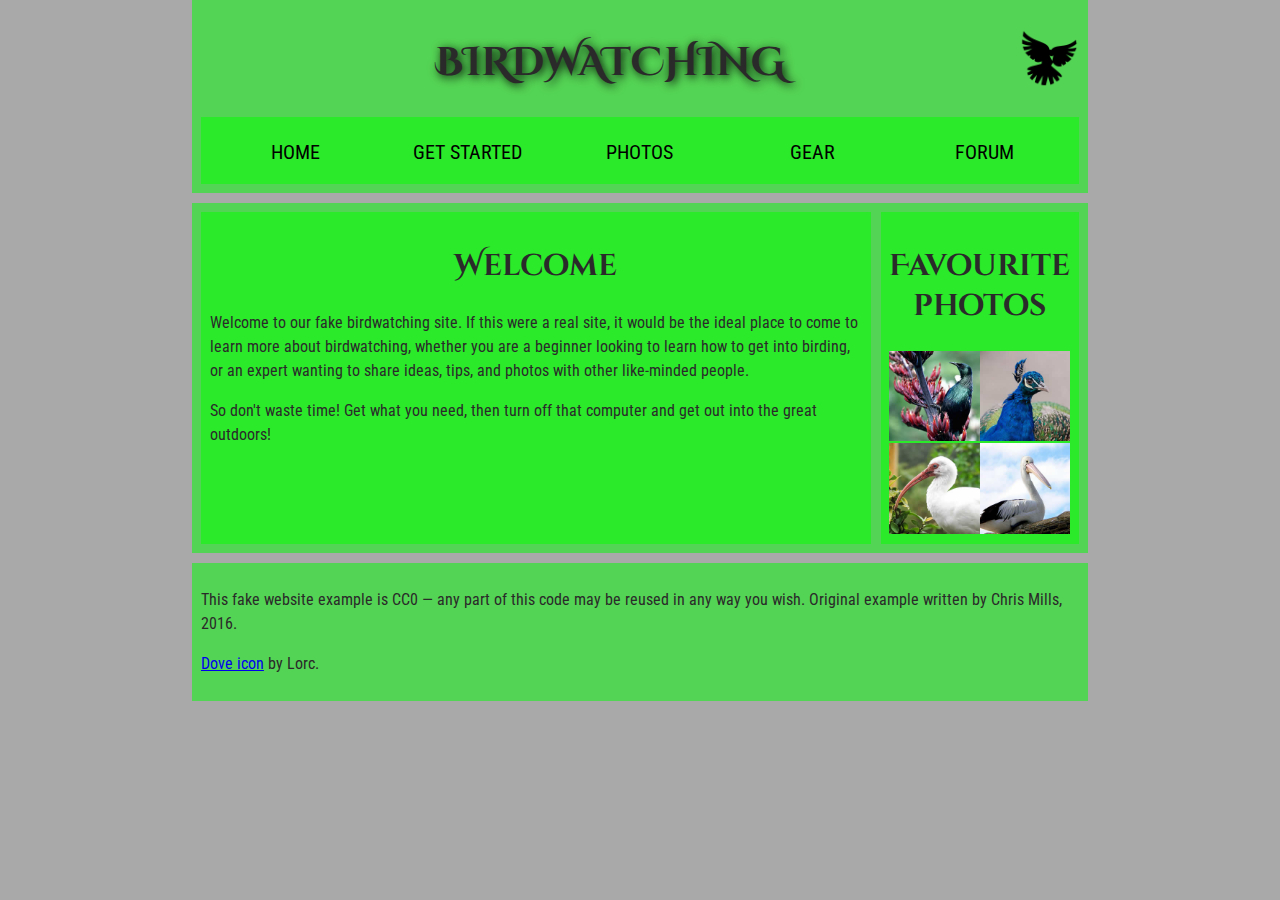
<file: assets/index.html>
<!DOCTYPE html>
<html lang="en">
  <head>
    <meta charset="utf-8">
    <title>Birdwatching</title>
    <link href="https://fonts.googleapis.com/css?family=Roboto+Condensed:300%7CCinzel+Decorative:700" rel="stylesheet">
    <link href="style.css" rel="stylesheet">
    <!--[if lt IE 9]>
      <script src="https://cdnjs.cloudflare.com/ajax/libs/html5shiv/3.7.3/html5shiv.js"></script>
    <![endif]-->
  </head>

  <body>
      <header>
      <h1>Birdwatching</h1>
      <img src="dove.png" alt="a simple dove logo">

      <nav>
      <ul>
        <li><span>Home</span></li>
        <li><a href="#">Get started</a></li>
        <li><a href="#">Photos</a></li>
        <li><a href="#">Gear</a></li>
        <li><a href="#">Forum</a></li>
      </ul>
    </nav>
    </header>
    <main>
      <article>
      <h2>Welcome</h2>

      <p>Welcome to our fake birdwatching site. If this were a real site, it would be the ideal place to come to learn more about birdwatching, whether you are a beginner looking to learn how to get into birding, or an expert wanting to share ideas, tips, and photos with other like-minded people.</p>

      <p>So don't waste time! Get what you need, then turn off that computer and get out into the great outdoors!</p>
    </article>
    <aside>
      <h2>Favourite photos</h2>

      <a href="favorite-1.jpg"><img src="favorite-1_th.jpg" alt="Small black bird, black claws, long black slender beak, links to larger version of the image"></a>
      <a href="favorite-2.jpg"><img src="favorite-2_th.jpg" alt="Top half of a pretty bird with bright blue plumage on neck, light colored beak, blue headdress, links to larger version of the image"></a>
      <a href="favorite-3.jpg"><img src="favorite-3_th.jpg" alt="Top half of a large bird with white plumage, very long curved narrow light colored break, links to larger version of the image"></a>
      <a href="favorite-4.jpg"><img src="favorite-4_th.jpg" alt="Large bird, mostly white plumage with black plumage on back and rear, long straight white beak, links to larger version of the image"></a>
    </aside>
    </main>
    <footer>
      <p>This fake website example is CC0 — any part of this code may be reused in any way you wish. Original example written by Chris Mills, 2016.</p>

      <p><a href="http://game-icons.net/lorc/originals/dove.html">Dove icon</a> by Lorc.</p>
    </footer>
  </body>
</html>
</file>
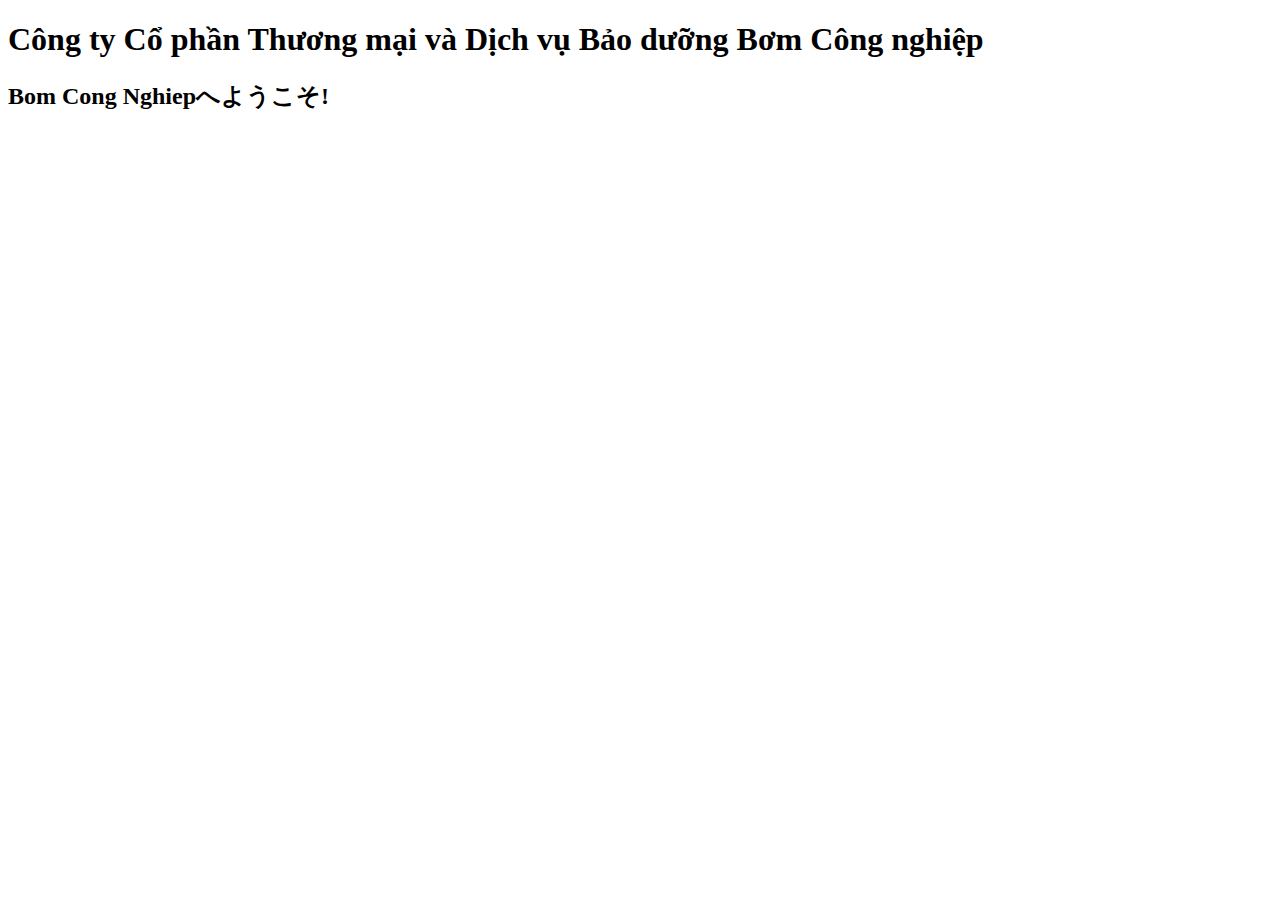
<file: images/index.html>
<!DOCTYPE html>
<html>
  <head>
    <meta charset="utf-8" name="description" content="Trang web chính không chính thức của Công ty Cổ phần Thương mại và Dịch vụ Bảo dưỡng Bơm Công nghiệp.">
    <meta property="og:image" content="https://dafarya.github.io/images/BomCongNghiepJSC_logo.png">
    <meta property="og:description" content="Trang web chính không chính thức của Công ty Cổ phần Thương mại và Dịch vụ Bảo dưỡng Bơm Công nghiệp.">
    <meta property="og:title" content="Bơm Công nghiệp JSC">
    <title>Bơm Công nghiệp JSC</title>
  </head>
  <body>
    <h1>Công ty Cổ phần Thương mại và Dịch vụ Bảo dưỡng Bơm Công nghiệp</h1>
    <h2>Bom Cong Nghiepへようこそ!</h2>
  </body>
</html>
</file>
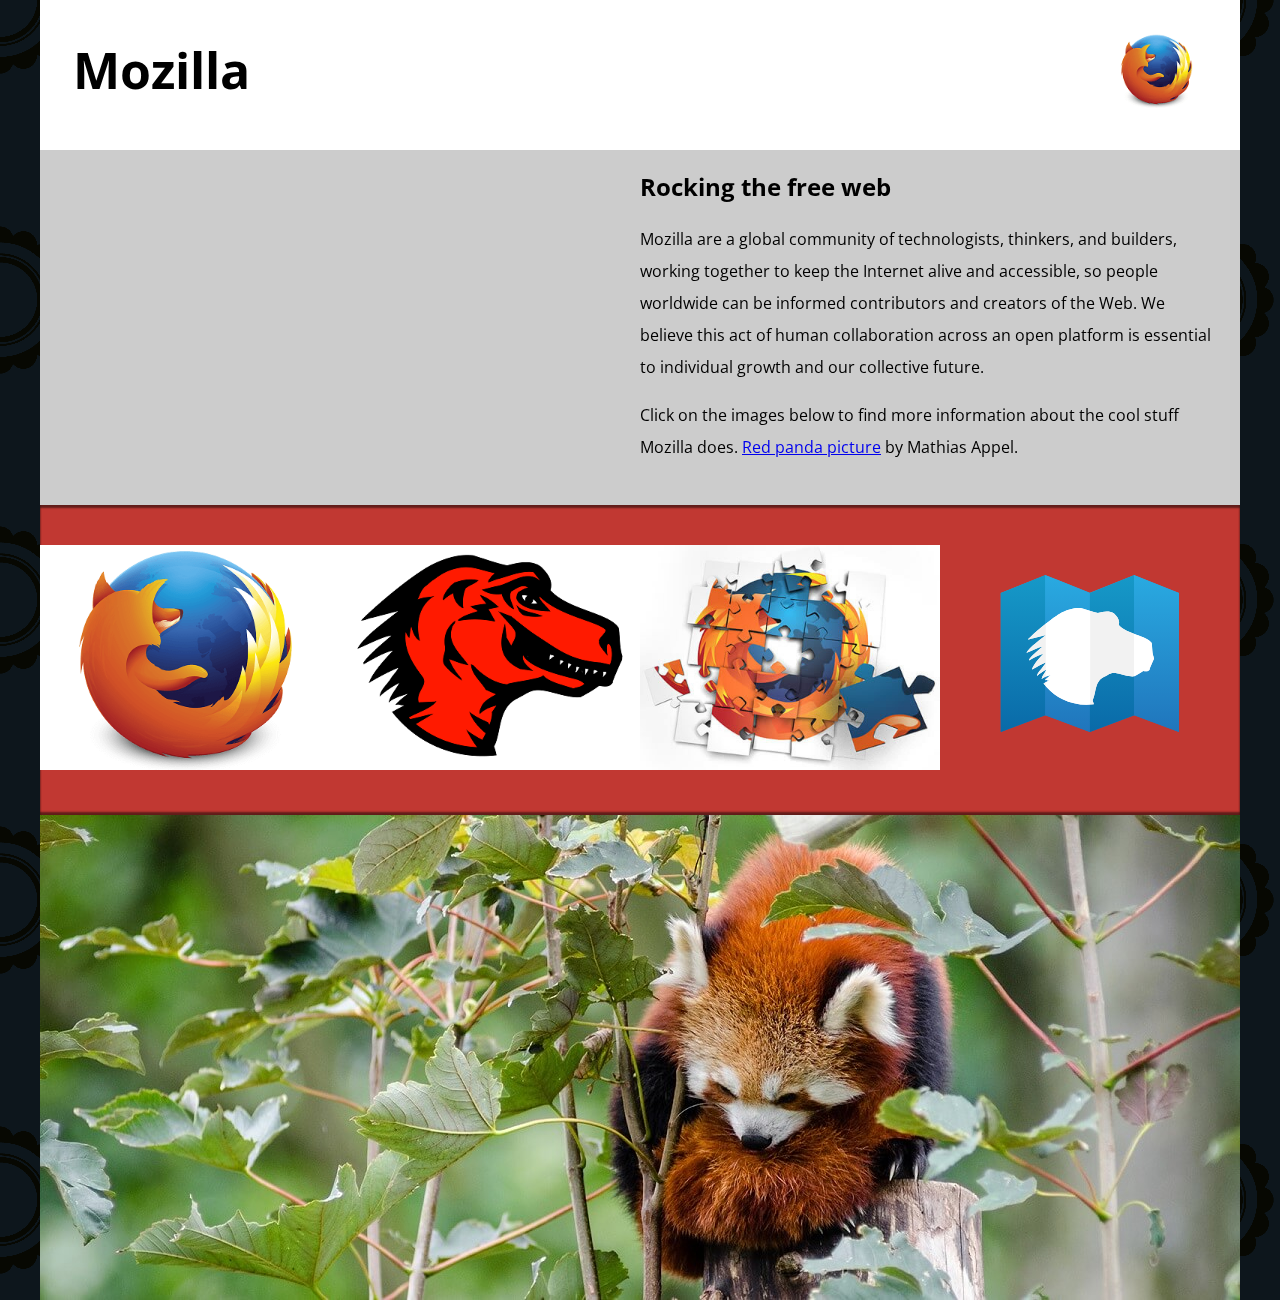
<file: mdn-splash-page-start/index.html>
<!DOCTYPE html>
<html>
  <head>
    <meta charset="utf-8">
    <meta name="viewport" content="width=device-width">
    <title>Mozilla splash page</title>
    <link href='https://fonts.googleapis.com/css?family=Open+Sans:400,700' rel='stylesheet' type='text/css'>
    <style>
      /* header and body setup */

      html {
        font-family: 'Open Sans', sans-serif;
        background: url(pattern.png);
      }

      body {
        width: 100%;
        max-width: 1200px;
        margin: 0 auto;
        background-color: white;
        position: relative;
      }

      /* Header styling */

      header {
        height: 150px;
      }

      header img {
        width: 100px;
        position: absolute;
        right: 32.5px;
        top: 32.5px;
      }

      h1 {
        font-size: 50px;
        line-height: 140px;
        margin: 0 0 0 32.5px;
      }

      /* main section and video styling */

      main {
        background: #ccc;
      }

      article {
        padding: 20px;
      }

      h2 {
        margin-top: 0;
      }

      p {
        line-height: 2;
      }

      iframe {
        float: left;
        margin: 0 20px 20px 0;
        max-width: 100%;
      }

      /* further info links */

      .further-info {
        clear: left;
        padding: 40px 0;
        background: #c13832;
        box-shadow: inset 0 3px 2px rgba(0,0,0,0.5),
                    inset 0 -3px 2px rgba(0,0,0,0.5);
      }

      .further-info a {
        width: 25%;
        display: block;
        float: left;
      }

      .further-info img {
        max-width: 100%;
      }

      .clearfix {
        clear: both;
      }

      /* Red panda image */

      .red-panda img {
        display: block;
        max-width: 100%;
      }
    </style>
  </head>
  <body>
    <header>
      <h1>Mozilla</h1>
      <!-- insert <img> element, link to the small
          version of the Firefox logo -->
      <img src="firefox_logo-only_RGB_120px.png">
    </header>

    <main>
      <article>
        <!-- insert iframe from youtube -->
        <iframe width="560" height="315" src="https://www.youtube.com/embed/ojcNcvb1olg" title="YouTube video player" frameborder="0" allow="accelerometer; autoplay; clipboard-write; encrypted-media; gyroscope; picture-in-picture" allowfullscreen></iframe>
        <h2>Rocking the free web</h2>

        <p>Mozilla are a global community of technologists, thinkers, and builders, working together to keep the Internet alive and accessible, so people worldwide can be informed contributors and creators of the Web. We believe this act of human collaboration across an open platform is essential to individual growth and our collective future.</p>

        <p>Click on the images below to find more information about the cool stuff Mozilla does. <a href="https://www.flickr.com/photos/mathiasappel/21675551065/">Red panda picture</a> by Mathias Appel.</p>
      </article>

      <div class="further-info">
        <!-- insert images with srcsets and sizes -->
        <a href="https://www.mozilla.org/en-US/firefox/new/">
          <img srcset="firefox_logo-only_RGB_120px.png 120w,
                      firefox_logo-only_RGB_400px.png 400w"
                sizes="(max-width: 500px) 120px,
                      400px"
                src="firefox_logo-only_RGB_400px.png"
                alt="firefox logo">
        </a>
        <a href="https://www.mozilla.org/">
          <img srcset="mozilla-dinosaur-head_120px.png 120w,
                      mozilla-dinosaur-head_400px.png 400w"
                sizes="(max-width: 500px) 120px,
                      400px"
                src="mozilla-dinosaur-head_400px.png"
                alt="mozilla dinosaur head logo">  
        </a>
        <a href="https://addons.mozilla.org/">
          <img srcset="firefox-addons_120px.jpg 120w,
                        firefox-addons.jpg 400w"
                sizes="(max-width: 500px) 120px,
                      400px"  
                src= "firefox-addons.jpg"
                alt="firefox addons logo"
                >
        </a>
        <a href="https://developer.mozilla.org/en-US/">
          <img src="mdn.svg"
                alt="mdn logo">
        </a>
        <div class="clearfix"></div>
      </div>

      <div class="red-panda">
        <!-- insert picture element -->
        <picture>
          <source media="(max-width: 600px) " srcset="red-panda_600px.jpg">
          <source media="(min-width: 601px)" srcset="red-panda_1200px.jpg" >
          <img src="red-panda_1200px.jpg">
        </picture>
      </div>

    </main>
  </body>
</html>
</file>
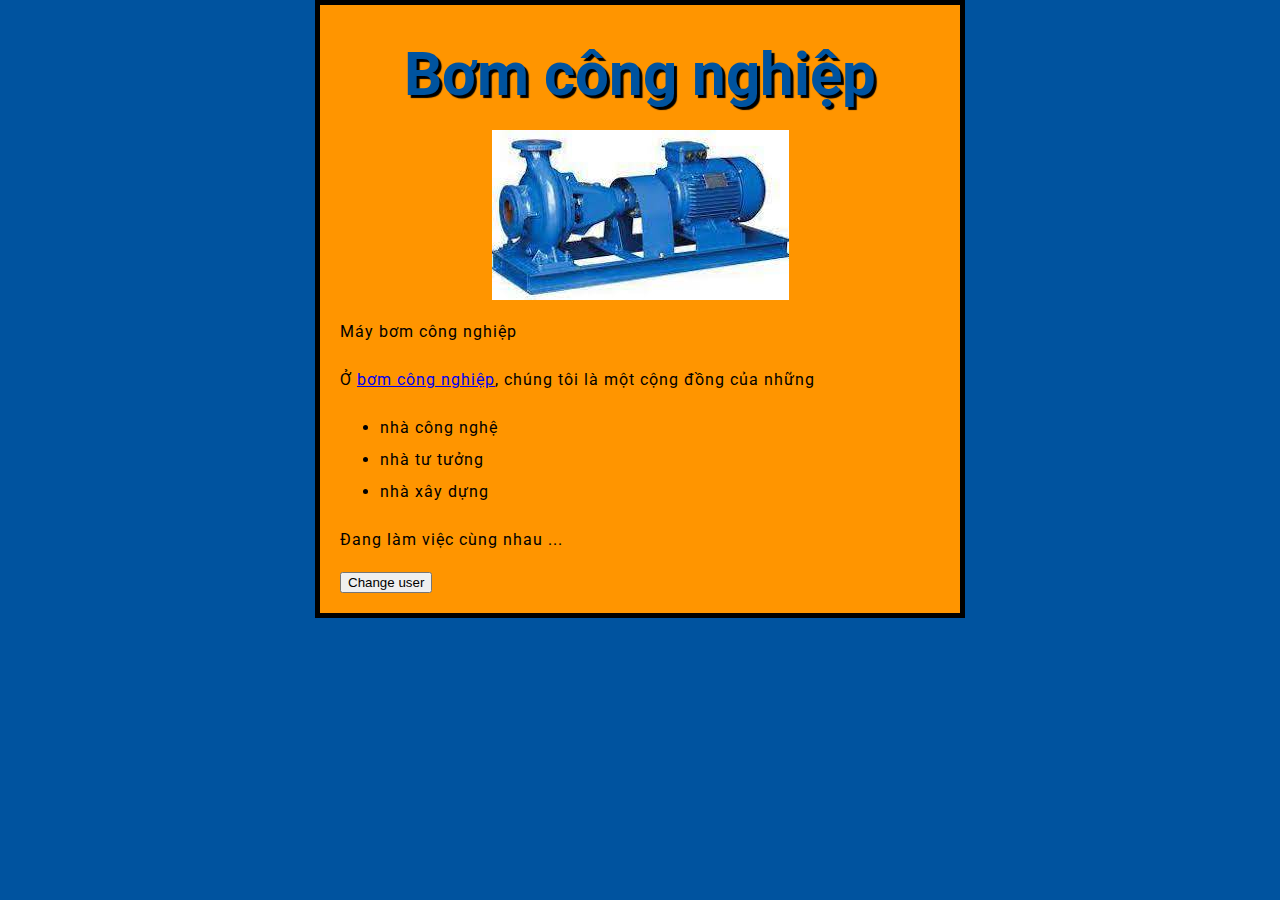
<file: test-site/index.html>
<!DOCTYPE html>
<html>
  <head>
    <meta charset="utf-8">
    <title>Máy bơm công nghiệp</title>
    <link rel="preconnect" href="https://fonts.googleapis.com">
　　<link rel="preconnect" href="https://fonts.gstatic.com" crossorigin>
　　<link href="https://fonts.googleapis.com/css2?family=Roboto:wght@100&display=swap" rel="stylesheet">
  </head>
  <body>
    <link href="styles/style.css" rel="stylesheet">
    <h1>Bơm công nghiệp</h1>

    <img src="images\mayBom1.jfif" alt="Ảnh một máy bơm công nghiệp">
    <p>Máy bơm công nghiệp</p>
    <p>Ở <a href= "https://www.google.com/url?sa=i&url=http%3A%2F%2Fwsc.com.vn%2Floi-ich-khi-dung-bom-cong-nghiep-chinh-hang.html&psig=AOvVaw116PLgnJXfrtN4PUh4keis&ust=1637834960280000&source=images&cd=vfe&ved=0CAsQjRxqFwoTCMCrv-rgsPQCFQAAAAAdAAAAABAG">bơm công nghiệp</a>, chúng tôi là một cộng đồng của những</p>

    <ul>
    <li>nhà công nghệ</li>
    <li>nhà tư tưởng</li>
    <li>nhà xây dựng</li>
    </ul>

    <p>Đang làm việc cùng nhau ... </p>
    <button>Change user</button>
    <script src="scripts/main.js"></script>
  </body>
</html>
</file>
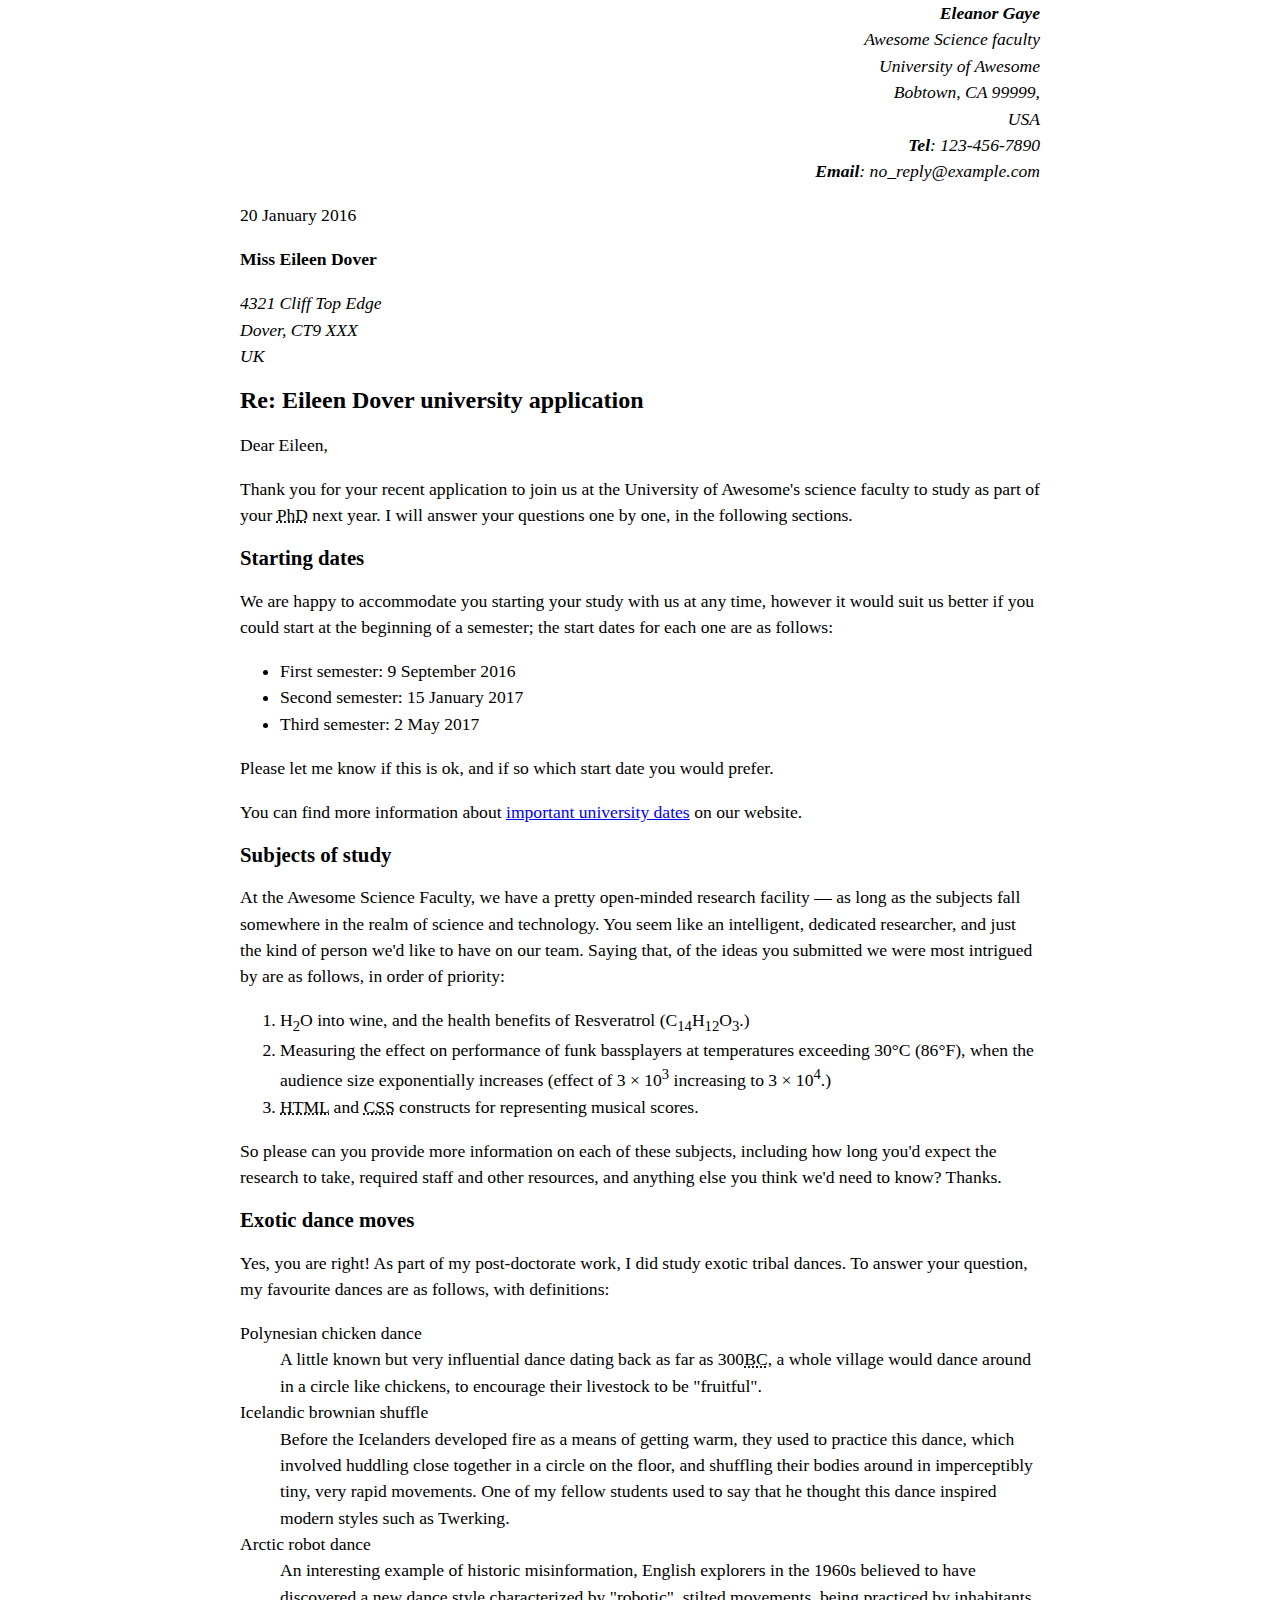
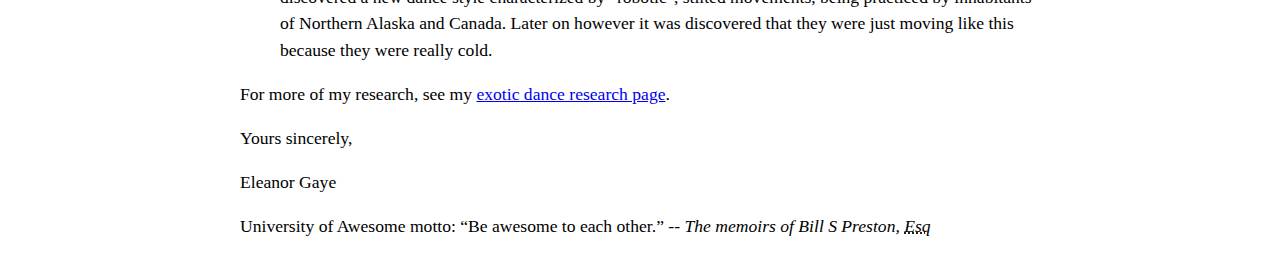
<file: letter-text.html>
<html>
    <head>
      <meta charset="utf-8">
      <meta name="Description" CONTENT="Author: Eleanor Gaye">
      <link rel="stylesheet" href="styles/css-text.css">
    </head>
    <body>
        <p>
        <address class="sender-column">
        <strong>Eleanor Gaye</strong><br> 
        Awesome Science faculty<br>
        University of Awesome<br>
        Bobtown, CA 99999,<br>
        USA<br>
        <strong>Tel</strong>: 123-456-7890<br>
        <strong>Email</strong>: no_reply@example.com<br>
        </address>
        </p>
        <p><time class="sender-column" datetime="2016-01-20" >20 January 2016</time></p>
        
        <p>
        <strong>Miss Eileen Dover</strong><br>
        <address >
        4321 Cliff Top Edge<br>
        Dover, CT9 XXX<br>
        UK<br>
        </address>
        </p>
        
        
        <h1>Re: Eileen Dover university application</h1>
        
        <p>Dear Eileen,</p>
        
        <p>Thank you for your recent application to join us at the University of Awesome's science faculty to study as part of your <abbr title="Doctor of Philosophy">PhD</abbr> next year. I will answer your questions one by one, in the following sections.</p>
        
        <h2>Starting dates</h2>
        
        <p>We are happy to accommodate you starting your study with us at any time, however it would suit us better if you could start at the beginning of a semester; the start dates for each one are as follows:</p>
        
        <ul>
        <li>First semester: <time datetime="2016-09-09">9 September 2016</time></li>
        <li>Second semester: <time datetime="2017-01-15">15 January 2017</time></li>
        <li>Third semester: <time datetime="2017-05-02">2 May 2017</time></li>
        </ul>
        <p>Please let me know if this is ok, and if so which start date you would prefer.</p>
        
        <p>You can find more information about <a href="http://example.com/" title="http://example.com/">important university dates</a> on our website.</p>
        
        
        <h2>Subjects of study</h2>
        
       <p>At the Awesome Science Faculty, we have a pretty open-minded research facility — as long as the subjects fall somewhere in the realm of science and technology. You seem like an intelligent, dedicated researcher, and just the kind of person we'd like to have on our team. Saying that, of the ideas you submitted we were most intrigued by are as follows, in order of priority:</p>
        
        <ol>
        <li> H<sub>2</sub>O into wine, and the health benefits of Resveratrol (C<sub>14</sub>H<sub>12</sub>O<sub>3</sub>.)</li>
        <li>Measuring the effect on performance of funk bassplayers at temperatures exceeding 30°C (86°F), when the audience size exponentially increases (effect of 3 × 10<sup>3</sup> increasing to 3 × 10<sup>4</sup>.)</li>
        <li><abbr title="Hypertext Markup Language">HTML</abbr>  and <abbr title="Cascading Style Sheets">CSS</abbr> constructs for representing musical scores.</li>
        </ol>
        
        <p>So please can you provide more information on each of these subjects, including how long you'd expect the research to take, required staff and other resources, and anything else you think we'd need to know? Thanks.</p>
        
        
        <h2>Exotic dance moves</h2>
        
        <p>Yes, you are right! As part of my post-doctorate work, I did study exotic tribal dances. To answer your question, my favourite dances are as follows, with definitions:</p>
        
        <dl>
        <dt>Polynesian chicken dance</dt>
        <dd>A little known but very influential dance dating back as far as 300<abbr title="before Christ">BC</abbr>, a whole village would dance around in a circle like chickens, to encourage their livestock to be "fruitful".</dd>
        <dt>Icelandic brownian shuffle</dt>
        <dd>Before the Icelanders developed fire as a means of getting warm, they used to practice this dance, which involved huddling close together in a circle on the floor, and shuffling their bodies around in imperceptibly tiny, very rapid movements. One of my fellow students used to say that he thought this dance inspired modern styles such as Twerking.</dd>
        <dt>Arctic robot dance</dt>
        <dd>An interesting example of historic misinformation, English explorers in the 1960s believed to have discovered a new dance style characterized by "robotic", stilted movements, being practiced by inhabitants of Northern Alaska and Canada. Later on however it was discovered that they were just moving like this because they were really cold.</dd>
        </dl>

        <p>For more of my research, see my <a title="http://example.com/" href="http://example.com/">exotic dance research page</a>.</p>
        
        <p>
        Yours sincerely,
        </p>
        <p>
        Eleanor Gaye
        </p>

        <p>University of Awesome motto: <q>Be awesome to each other.</q> -- <cite>The memoirs of Bill S Preston, <abbr title="Esquire">Esq</abbr></cite></p>
    </body>
    </html>
</file>
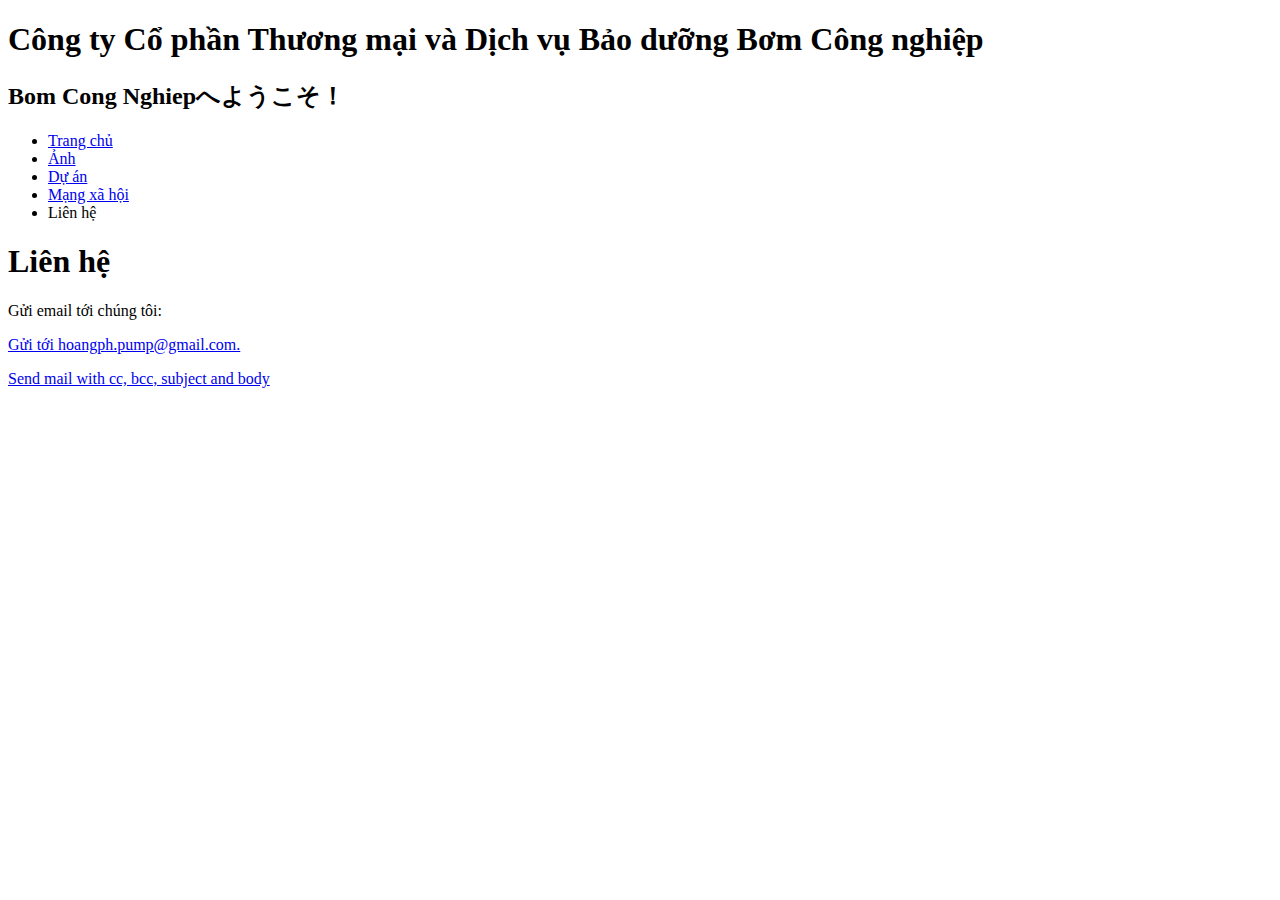
<file: lien-he.html>
<!DOCTYPE html>
<html>
  <head>
    <meta charset="utf-8">
    <title>Liên hệ</title>
  </head>

  <body>
    <h1>Công ty Cổ phần Thương mại và Dịch vụ Bảo dưỡng Bơm Công nghiệp</h1>
    <h2>Bom Cong Nghiep<span lang="ja">へようこそ！</span></h2>
    <!-- put navigation menu just below here -->
    <ul>
        <li><a href="index.html" title="Trở về trang chủ">Trang chủ</a></li>
        <li><a href="pictures.html" title="Những bức ảnh về công ty chúng tôi">Ảnh</a></li>
        <li><a href="projects.html" title="Các dự án công ty đã và đang thực hiện">Dự án</a></li>
        <li><a href="social.html" title="Các trang mạng xã hội của công ty">Mạng xã hội</a></li>
        <li>Liên hệ</li>
      </ul>
    <h1>Liên hệ</h1>

    <p>Gửi email tới chúng tôi:</p>
    <a href="mailto:hoangph.pump@gmail.com.">Gửi tới hoangph.pump@gmail.com.</a>
    <p><a href="mailto:nowhere@mozilla.org?cc=name2@rapidtables.com&bcc=name3@rapidtables.com&subject=The%20subject%20of%20the%20email&body=The%20body%20of%20the%20email">
        Send mail with cc, bcc, subject and body
      </a></p>
  </body>
</html>
</file>
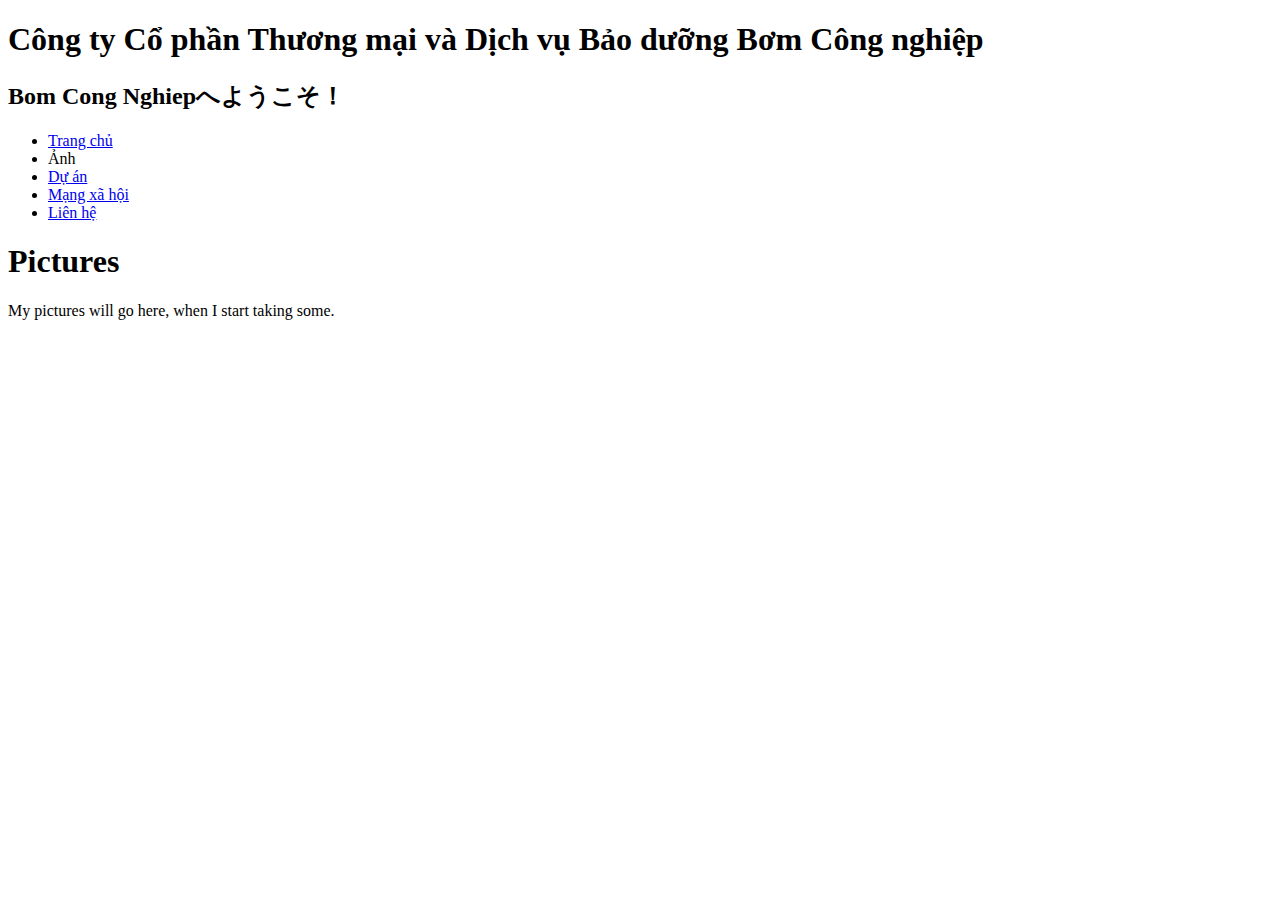
<file: pictures.html>
<!DOCTYPE html>
<html>
  <head>
    <meta charset="utf-8">
    <title>Ảnh</title>
  </head>

  <body>
    <h1>Công ty Cổ phần Thương mại và Dịch vụ Bảo dưỡng Bơm Công nghiệp</h1>
    <h2>Bom Cong Nghiep<span lang="ja">へようこそ！</span></h2>
    <!-- put navigation menu just below here -->
    <ul>
      <li><a href="index.html" title="Trở về trang chủ">Trang chủ</a></li>
      <li>Ảnh</li>
      <li><a href="projects.html" title="Các dự án công ty đã và đang thực hiện">Dự án</a></li>
      <li><a href="social.html" title="Các trang mạng xã hội của công ty">Mạng xã hội</a></li>
      <li><a href="lien-he.html" title="Liên hệ với chúng tôi">Liên hệ</a></li>
    </ul>
    <h1>Pictures</h1>

    <p>My pictures will go here, when I start taking some.</p>
  </body>
</html>
</file>
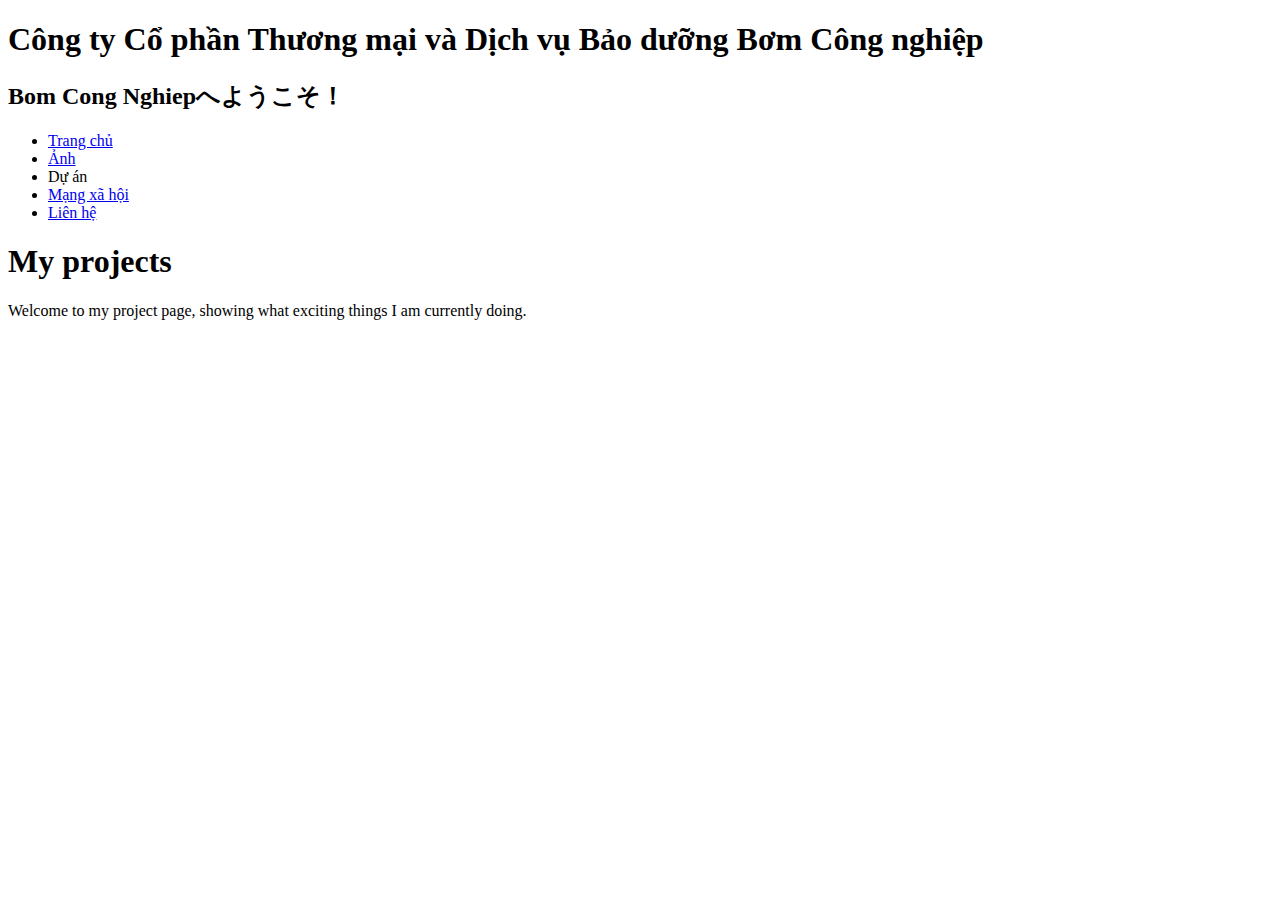
<file: projects.html>
<!DOCTYPE html>
<html>
  <head>
    <meta charset="utf-8">
    <title>Dự Án</title>
  </head>

  <body>
    <h1>Công ty Cổ phần Thương mại và Dịch vụ Bảo dưỡng Bơm Công nghiệp</h1>
    <h2>Bom Cong Nghiep<span lang="ja">へようこそ！</span></h2>
    <!-- put navigation menu just below here -->
    <ul>
      <li><a href="index.html" title="Trở về trang chủ">Trang chủ</a></li>
      <li><a href="pictures.html" title="Những bức ảnh về công ty chúng tôi">Ảnh</a></li>
      <li>Dự án</li>
      <li><a href="social.html" title="Các trang mạng xã hội của công ty">Mạng xã hội</a></li>
      <li><a href="lien-he.html" title="Liên hệ với chúng tôi">Liên hệ</a></li>
    </ul>
    <h1>My projects</h1>

    <p>Welcome to my project page, showing what exciting things I am currently doing.</p>
  </body>
</html>
</file>
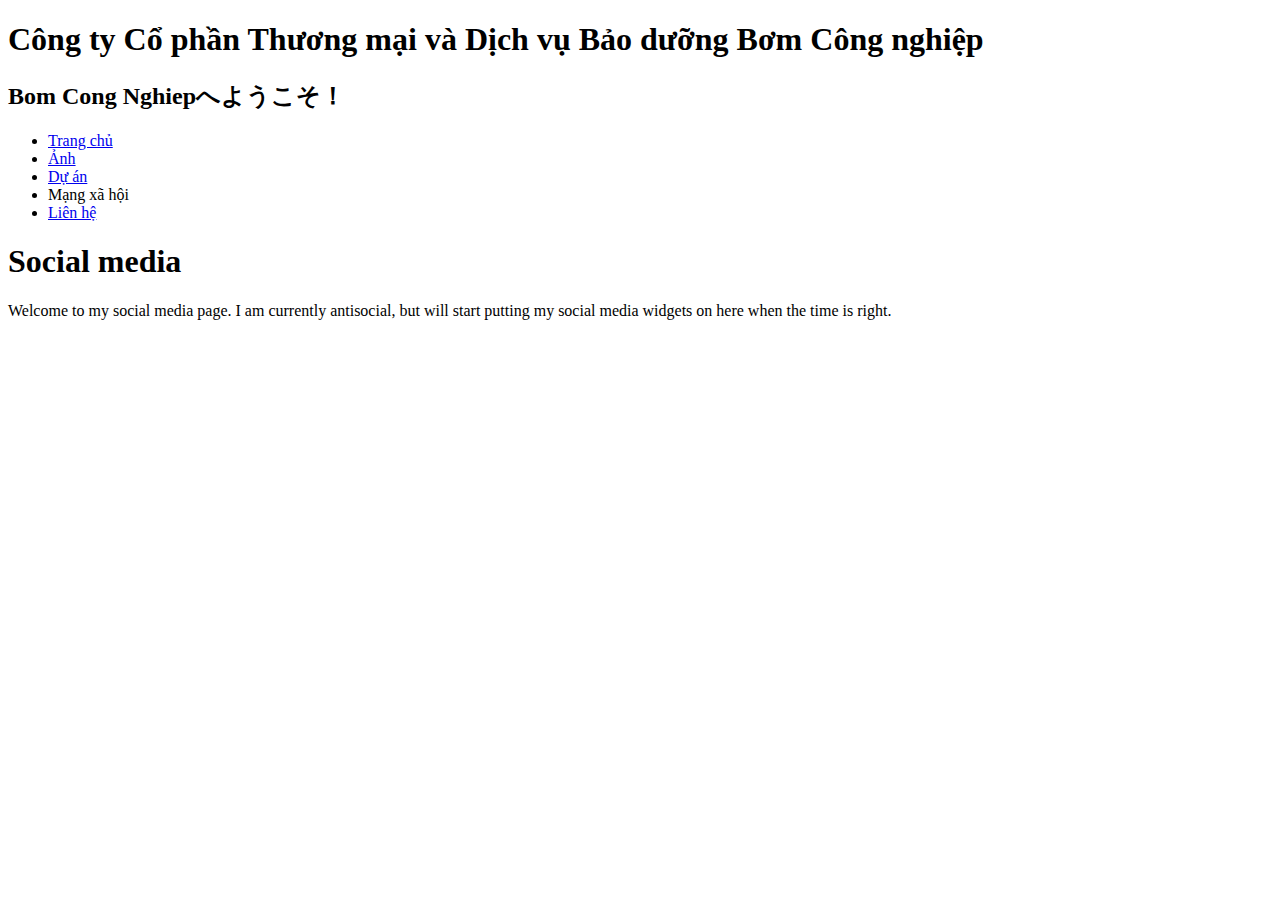
<file: social.html>
<!DOCTYPE html>
<html>
  <head>
    <meta charset="utf-8">
    <title>Mạng xã hội</title>
  </head>

  <body>
    <h1>Công ty Cổ phần Thương mại và Dịch vụ Bảo dưỡng Bơm Công nghiệp</h1>
    <h2>Bom Cong Nghiep<span lang="ja">へようこそ！</span></h2>
    <!-- put navigation menu just below here -->
    <ul>
        <li><a href="index.html" title="Trở về trang chủ">Trang chủ</a></li>
        <li><a href="pictures.html" title="Những bức ảnh về công ty chúng tôi">Ảnh</a></li>
        <li><a href="projects.html" title="Các dự án công ty đã và đang thực hiện">Dự án</a></li>
        <li>Mạng xã hội</li>
        <li><a href="lien-he.html" title="Liên hệ với chúng tôi">Liên hệ</a></li>
    </ul>
    <h1>Social media</h1>

    <p>Welcome to my social media page. I am currently antisocial, but will start putting my social media widgets on here when the time is right.</p>
  </body>
</html>
</file>
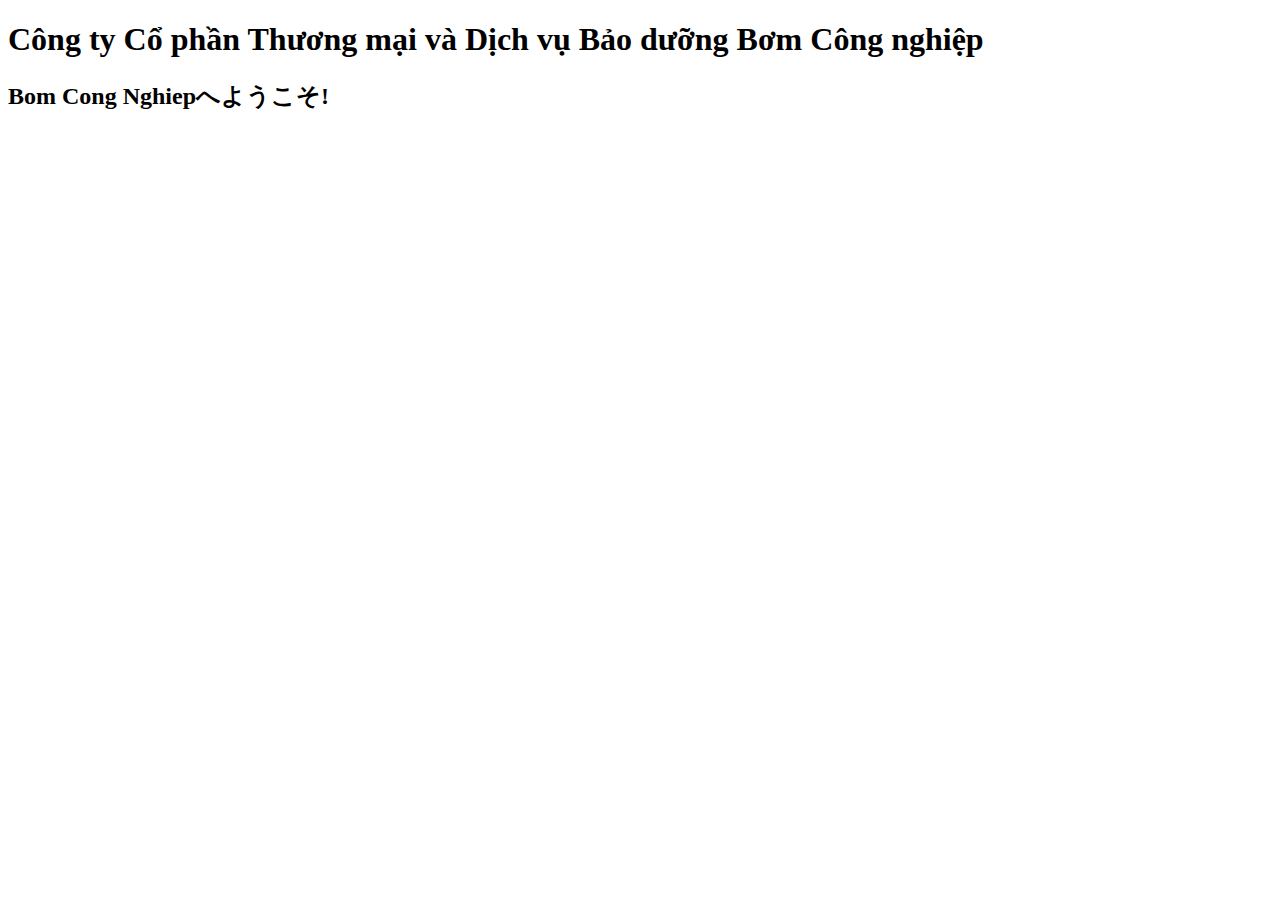
<file: title-example.html>
<!DOCTYPE html>
<html>
  <head>
    <meta charset="utf-8" name="description" content="Trang web chính không chính thức của Công ty Cổ phần Thương mại và Dịch vụ Bảo dưỡng Bơm Công nghiệp.">
    <title>Bơm Công nghiệp JSC</title>
  </head>
  <body>
    <h1>Công ty Cổ phần Thương mại và Dịch vụ Bảo dưỡng Bơm Công nghiệp</h1>
    <h2>Bom Cong Nghiepへようこそ!</h2>
  </body>
</html>
</file>
<file: assets/style.css>
/* || General setup */

html, body {
  margin: 0;
  padding: 0;
}

html {
  font-size: 10px;
  background-color: #a9a9a9;
}

body {
  width: 70%;
  min-width: 800px;
  margin: 0 auto;
}

/* || typography */

h1, h2, h3 {
  font-family: 'Cinzel Decorative', cursive;
  color: #2a2a2a;
}

p, input, li {
  font-family: 'Roboto Condensed', sans-serif;
  color: #2a2a2a;
}

h1 {
  font-size: 4rem;
  text-align: center;
  text-shadow: 2px 2px 10px black;
}

h2 {
  font-size: 3rem;
  text-align: center;
}

h3 {
  font-size: 2.2rem;
}

p, li {
  font-size: 1.6rem;
  line-height: 1.5;
}

/* || header layout */

header {
  margin-bottom: 10px;
  display: flex;
  flex-flow: row wrap;
}

body > * {
  background-color: red;
  padding: 1%;
}

main, header, nav, article, aside, footer, section {
  background-color: rgba(0,255,0,0.5);
  padding: 1%;
}

h1 {
  flex: 5;
  text-transform: uppercase;
}

header img {
  display: block;
  height: 60px;
  padding-top: 20.15px;
}

nav {
  height: 50px;
  flex: 100%;
  display: flex;
}

nav ul {
  padding: 0;
  list-style-type: none;
  flex: 2;
  display: flex;
}

nav li {
  display: inline;
  text-align: center;
  flex: 1;
}

nav a, nav span {
  display: inline-block;
  font-size: 2rem;
  height: 3rem;
  line-height: 1.7;
  text-transform: uppercase;
  text-decoration: none;
  color: black;

}

/* || main layout */

main {
  display: flex;
}

article, section {
  flex: 4;
}

aside {
  flex: 1;
  margin-left: 10px;
  padding: 1%;
}

aside a {
  display: block;
  float: left;
  width: 50%;
}

aside img {
  max-width: 100%;
}

footer {
  margin-top: 10px;
}
</file>
<file: test-site/styles/style.css>
html {
  font-size: 10px; /* px means "pixels": the base font size is now 10 pixels high  */
  font-family: "Roboto", sans-serif; /* this should be the rest of the output you got from Google fonts */
}
h1 {
  font-size: 60px;
  text-align: center;
}

p, li {
  font-size: 16px;
  line-height: 2;
  letter-spacing: 1px;
}
html {
  background-color: #00539F;
}
body {
  width: 600px;
  margin: 0 auto ;
  background-color: #FF9500;
  padding: 0 20px 20px 20px;
  border: 5px solid black;
}
h1 {
  margin: 0;
  padding: 20px 0;
  color: #00539F;
  text-shadow: 3px 3px 1px black;
}
img {
  display: block;
  margin: 0 auto;
}
</file>
<file: styles/css-text.css>
body {
    max-width: 800px;
    margin: 0 auto;
  }
  
  .sender-column {
    text-align: right;
  }
  
  h1 {
    font-size: 1.5em;
  }
  
  h2 {
    font-size: 1.3em;
  }
  
  p,ul,ol,dl,address {
    font-size: 1.1em;
  }
  
  p, li, dd, dt, address {
    line-height: 1.5;
  }
</file>
